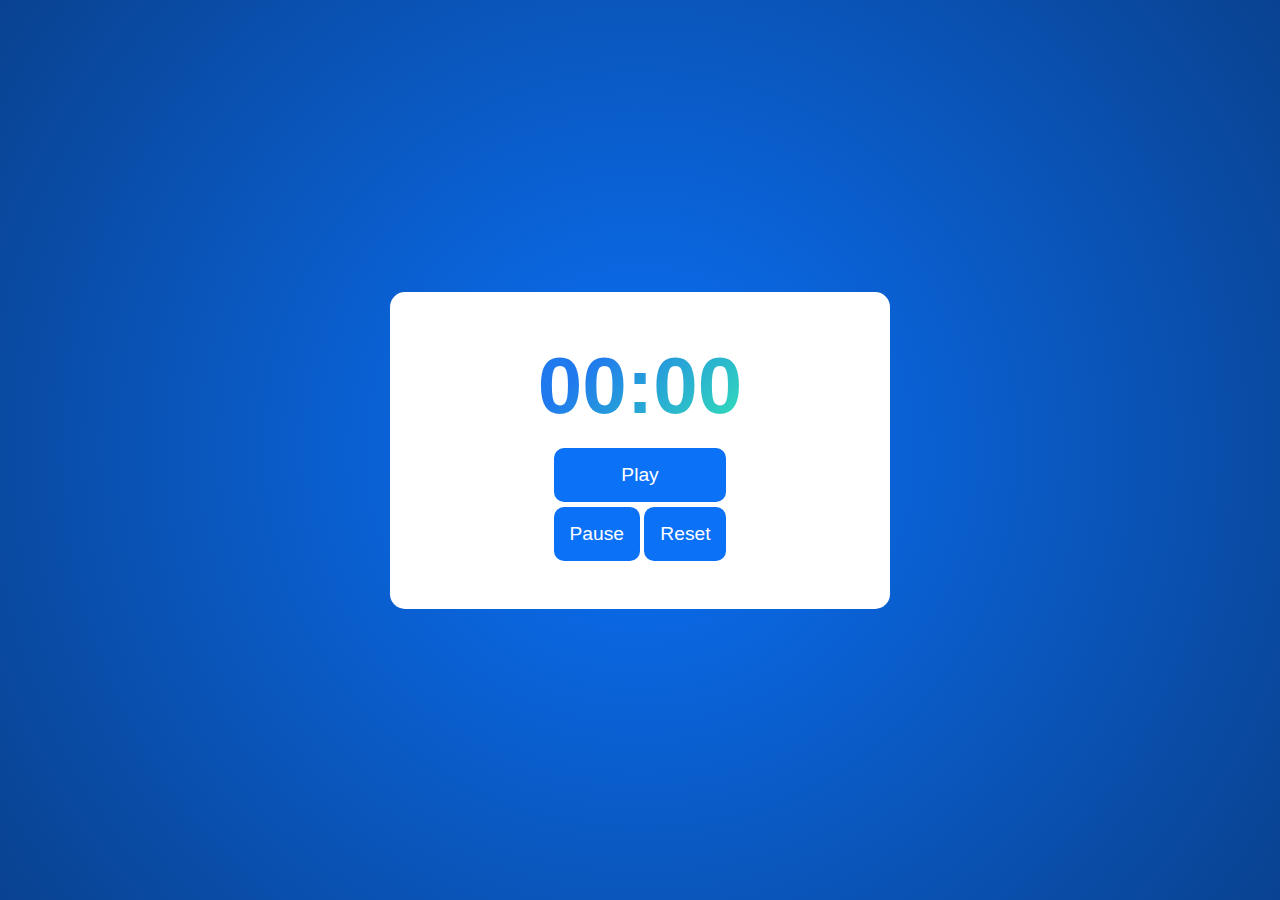
<file: ex1/index.html>
<!DOCTYPE html>
<html lang="en">
  <head>
    <meta charset="UTF-8" />
    <meta name="viewport" content="width=device-width, initial-scale=1.0" />
    <title>Timer</title>
    <link rel="stylesheet" href="style.css" />
    <script src="script.js" defer></script>
  </head>
  <body>
    <div class="container">
      <div class="card">
        <span id="timer">00:00</span>
        <div class="buttons-container">
          <button id="play">Play</button>
          <div>
            <button id="pause">Pause</button>
            <button id="reset">Reset</button>
          </div>
        </div>
      </div>
    </div>
  </body>
</html>
</file>
<file: ex1/style.css>
* {
  margin: 0;
  padding: 0;
  box-sizing: border-box;
}

html {
  font-family: Arial, Helvetica, sans-serif;
}

body {
  height: 100vh;
  width: 100vw;
}

.container {
  width: 100%;
  height: 100%;
  background: rgb(11, 113, 247);
  background: radial-gradient(
    circle,
    rgba(11, 113, 247, 1) 0%,
    rgba(9, 66, 144, 1) 100%
  );
  display: flex;
  justify-content: center;
  align-items: center;
}

.card {
  background-color: white;
  display: flex;
  flex-direction: column;
  align-items: center;
  width: 60%;
  max-width: 500px;
  padding: 3rem;
  border-radius: 15px;
  gap: 1rem;
}

.buttons-container {
  display: flex;
  flex-direction: column;
  gap: 5px;
}

span {
  background: linear-gradient(
    135deg,
    rgb(32, 121, 237) 25%,
    rgb(51, 227, 183) 100%
  );
  background-clip: text;
  color: transparent;
  font-weight: bold;
  font-size: 5rem;
}

button {
  padding: 1rem;
  border: none;
  border-radius: 10px;
  font-size: 1.2rem;
  cursor: pointer;
  transition: color ease-in-out 0.3s;
  background-color: rgba(11, 113, 247, 1);
  color: white;
}

button:hover {
  background-color: rgba(9, 66, 144, 1);
}

button:focus {
  outline: rgba(9, 66, 144, 1) solid 2px;
  border: white solid 2px;
}

button:disabled {
  opacity: 0.3;
}
</file>
